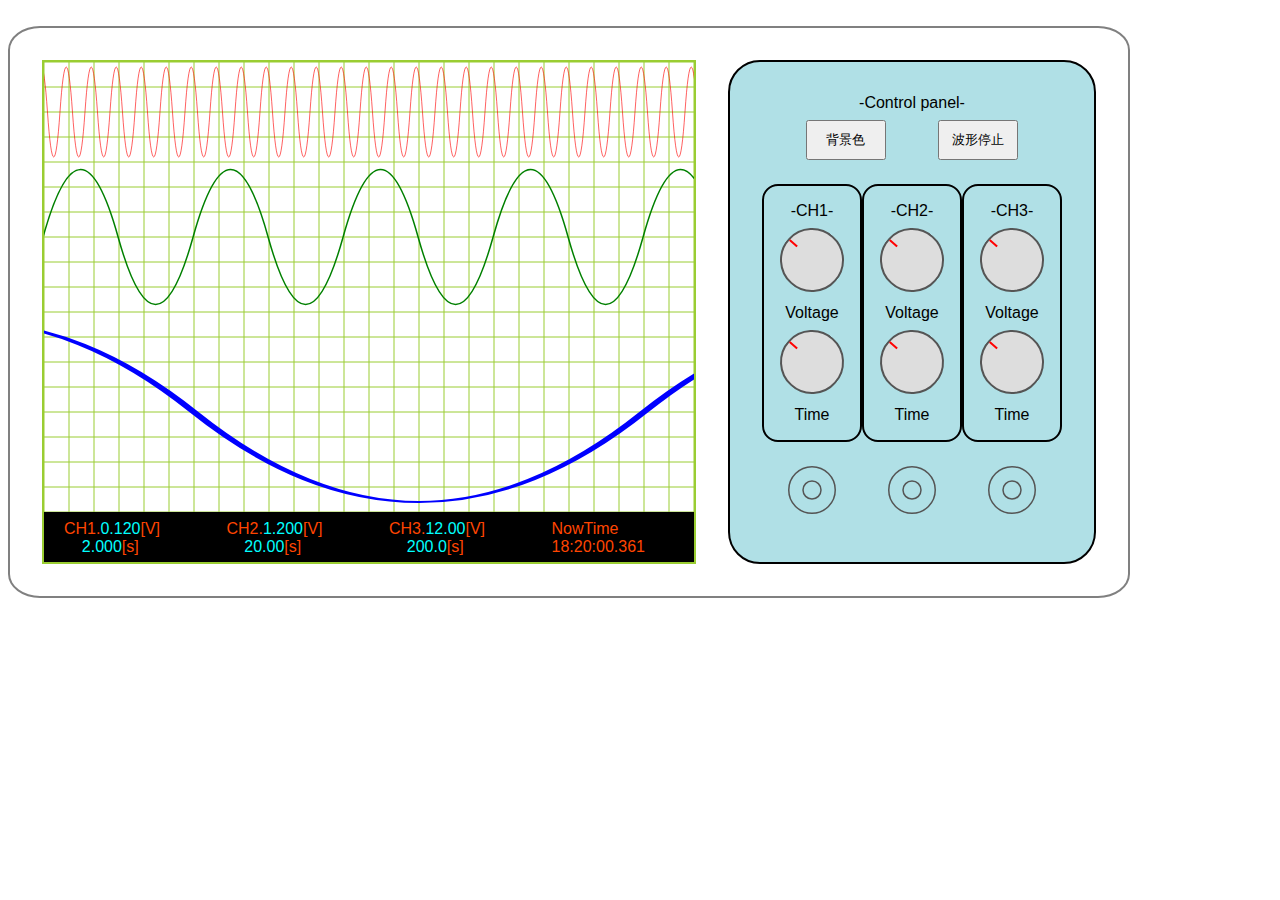
<file: index.html>
<!DOCTYPE html>
<html lang="ja">
<head>
    <meta charset="UTF-8">
    <meta name="viewport" content="width=device-width, initial-scale=1.0">
    <link rel="stylesheet" href="css/style.css">
    <title>オリジナル時計</title>
</head>
<body>
    <!--SVG定義(描画領域は未定義)-->
    <svg xmlns="http://www.w3.org/2000/svg" xmlns:xlink="http://www.w3.org/1999/xlink" height="0">
        <defs>
            <symbol id="svg_sin_s" viewBox="0 0 3600 100">
                <path d="M 0 50 Q 25 -40,50 50 T 100 50" stroke="red" fill="none"/>
            </symbol>
            <symbol id="svg_sin_m" viewBox="0 0 600 100">
                <path d="M 0 50 Q 25 -40,50 50 T 100 50" stroke="green" fill="none"/>
            </symbol>
            <symbol id="svg_sin_h" viewBox="0 0 100 100">
                <path d="M 0 50 Q 25 -40,50 50 T 100 50 T 150 50 T 200 50 T 250 50 T 300 50" stroke="blue" fill="none"/>
            </symbol>
        </defs>
    </svg>
    <main>
        <div id="display">
            <!-- sec=20px,min=1200px,hour=72000px -->
            <div class="sin_wave">
                <svg id="sin_s" width="900" height="100" viewBox="0 0 3600 100" preserveAspectRatio="none"><use xlink:href="#svg_sin_s"/></svg>
            </div>
            <div class="sin_wave">
                <svg id="sin_m" width="900" height="150" viewBox="0 0 600 100" preserveAspectRatio="none"><use xlink:href="#svg_sin_m"/></svg>
            </div>
            <div class="sin_wave">
                <svg id="sin_h" width="900" height="200" viewBox="0 0 100 100" preserveAspectRatio="none"><use xlink:href="#svg_sin_h"/></svg>
            </div>
            <!-- <svg id="sin" xmlns="http://www.w3.org/2000/svg" xmlns:xlink="http://www.w3.org/1999/xlink">
                <defs>
                    <pattern id="cycle" width="100%" height="100%" patternUnits="userSpaceOnUse">
                        <path d="M 0 50 Q 25 100,50 50 T 100 50 T 150 50 T 200 50" stroke="black" fill="none"/>
                    </pattern>
                </defs>
                <rect width="100" height="100" fill="url(#cycle)"/>
            </svg> -->
            <div id="disp_unit">
                <div id="ch1_unit">
                    CH1.<span>0.120</span>[V]<br>
                    &nbsp;&nbsp;&nbsp;&nbsp;<span>2.000</span>[s]
                </div>
                <div id="ch2_unit">
                    CH2.<span>1.200</span>[V]<br>
                    &nbsp;&nbsp;&nbsp;&nbsp;<span>20.00</span>[s]
                </div>
                <div id="ch3_unit">
                    CH3.<span>12.00</span>[V]<br>
                    &nbsp;&nbsp;&nbsp;&nbsp;<span>200.0</span>[s]
                </div>
                <div id="digiralClock">
                    NowTime<br>
                    <time>00:00:00.000</time>
                </div>
            </div>
        </div>
        <div id="panel">
            <span>-Control panel-</span><br>
            <span class="button">
                <button id="btn_tone">背景色</button>
                <button id="btn_stop">波形停止</button>
            </span>
            <div class="control">
                <div>
                    <span>-CH1-</span>
                    <img src="img/range.svg" width="64px" height="64px" id="range_sh" alt="高さ変更（秒）">
                    <span>Voltage</span>
                    <img src="img/range.svg" width="64px" height="64px" id="range_sw" alt="幅変更（秒）">
                    <span>Time</span>
                </div>
                <div>
                    <span>-CH2-</span>
                    <img src="img/range.svg" width="64px" height="64px" id="range_mh" alt="高さ変更（分）">
                    <span>Voltage</span>
                    <img src="img/range.svg" width="64px" height="64px" id="range_mw" alt="幅変更（分）">
                    <span>Time</span>
                </div>
                <div>
                    <span>-CH3-</span>
                    <img src="img/range.svg" width="64px" height="64px" id="range_hh" alt="高さ変更（時）">
                    <span>Voltage</span>
                    <img src="img/range.svg" width="64px" height="64px" id="range_hw" alt="幅変更（時）">
                    <span>Time</span>
                </div>
            </div>
            <div class="terminal">
                <img src="img/terminal.svg" width="48px" height="48px" alt="端子">
                <img src="img/terminal.svg" width="48px" height="48px" alt="端子">
                <img src="img/terminal.svg" width="48px" height="48px" alt="端子">
            </div>
        </div>
    </main>
    <script src="script/main.js" defer>//メイン処理</script>
</body>
</html>
</file>
<file: css/style.css>
body{
    font-family: "ＭＳ ゴシック","BIZ UDゴシック",sans-serif;
}
main{
    border: 2px solid grey;
    border-radius: 32px/24px;
    padding: 32px;
    background-color: white;
    /* width: 1100px; */
    width: fit-content;
    display: flex;
    overflow: visible;
}
#display{
    background-image: url(../img/ruleline.svg);
    background-repeat: repeat;
    /* background-color: white; */
    color: black;
    border: 2px solid yellowgreen;
    width: 650px;
    min-width: 650px;
    height: 500px;
    overflow: hidden;
}
#display.dark{
    background-color: black;
    color: white;
}
.sin_wave:nth-child(1){
    height: 100px;
}
.sin_wave:nth-child(2){
    height: 150px;
}
.sin_wave:nth-child(3){
    height: 200px;
}
#disp_unit{
    display: flex;
    height: 50px;
    width: auto;
    background-color: black;
    color: orangered;
}
#disp_unit * span{
    color: aqua;
}
#ch1_unit,#ch2_unit,#ch3_unit,#digiralClock{
    display: block;
    transform: translateY(.5em);
    margin: 0px 20px;
    width: 162.5px;
}
#panel{
    margin-left: 32px;
    padding: 32px;
    /* min-width: 240px; */
    width: 300px;
    border-radius: 32px;
    background-color: powderblue;
    border: 2px solid black;
    text-align: center;
}
#panel *{
    margin: 8px 0px;
    max-width: 80px;
}
#btn_tone,#btn_stop{
    width: 200px;
    height: 3em;
    vertical-align: bottom;
}
.control{
    display: flex;
    text-align: center;
}
.control div{
    border: 2px solid black;
    border-radius: 16px;
    padding: 16px;
}
.control img[id]{
    rotate: -48deg;
    transition: rotate .5s;
}
.control img[id].on{
    rotate: 48deg;
}
.button,.terminal{
    display: inline;
    letter-spacing: 48px;
}
</file>
